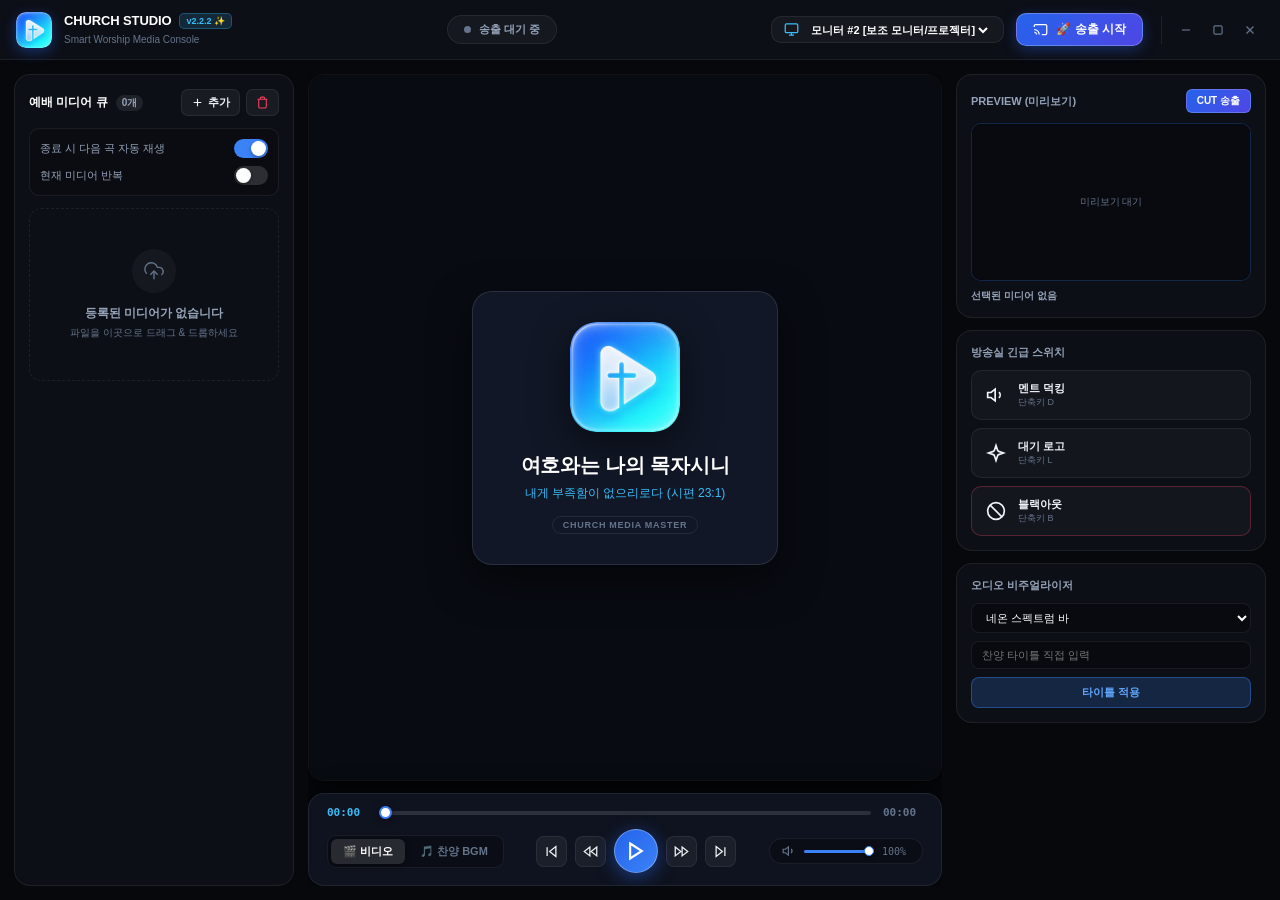
<file: index.html>
<!DOCTYPE html>
<html lang="ko">
<head>
  <meta charset="UTF-8">
  <meta name="viewport" content="width=device-width, initial-scale=1.0">
  <title>CHURCH MEDIA MASTER - Smart Broadcast Studio</title>
  <link rel="icon" type="image/png" href="app_icon.png">
  <link rel="stylesheet" href="css/styles.css">
</head>
<body class="studio-app">
  <!-- Custom Glass Window Titlebar (Drag Region & Window Controls) -->
  <header class="studio-topbar pywebview-drag-region">
    <!-- Brand / App Info (Non-drag) -->
    <div class="topbar-brand no-drag">
      <div class="brand-badge-img">
        <img src="app_icon.png" alt="Logo" class="brand-logo-img">
      </div>
      <div class="brand-info">
        <div class="brand-row">
          <span class="brand-name">CHURCH STUDIO</span>
          <span class="pill-badge" id="btnCheckUpdate" title="클릭하여 신규 버전 업데이트 확인">v2.2.2 ✨</span>
        </div>
        <span class="brand-meta">Smart Worship Media Console</span>
      </div>
    </div>

    <!-- Center Playback Quick Info Pill (Drag area) -->
    <div class="center-now-playing">
      <div class="now-playing-pill" id="nowPlayingPill">
        <span class="pulse-live-indicator" id="liveDot"></span>
        <span class="now-playing-title" id="topNowPlayingText">송출 대기 중</span>
      </div>
    </div>

    <!-- Topbar Actions & Custom Window Controls (Non-drag) -->
    <div class="topbar-actions no-drag">
      <!-- Target Monitor Picker -->
      <div class="screen-picker-box">
        <svg class="screen-picker-icon" viewBox="0 0 24 24" fill="none" stroke="currentColor" stroke-width="2"><rect width="20" height="14" x="2" y="3" rx="2"/><line x1="8" x2="16" y1="21" y2="21"/><line x1="12" x2="12" y1="17" y2="21"/></svg>
        <select id="selScreenChoice" class="screen-select" title="송출할 모니터(빔프로젝터/TV)를 선택하세요">
          <option value="1">모니터 #2 [보조 모니터/프로젝터]</option>
          <option value="0">모니터 #1 [주 모니터]</option>
        </select>
      </div>

      <button id="btnOpenLive" class="btn-glow-primary" title="선택한 모니터로 실시간 화면을 송출합니다">
        <svg class="action-icon" viewBox="0 0 24 24" fill="none" stroke="currentColor" stroke-width="2"><path d="M2 8V6a2 2 0 0 1 2-2h16a2 2 0 0 1 2 2v12a2 2 0 0 1-2 2h-6"/><path d="M2 12a9 9 0 0 1 8 8"/><path d="M2 16a5 5 0 0 1 4 4"/><line x1="2" x2="2.01" y1="20" y2="20"/></svg>
        <span id="btnLiveText">🚀 송출 시작</span>
      </button>

      <!-- Custom OS Window Buttons -->
      <div class="window-controls-cluster">
        <button id="btnWinMinimize" class="btn-win-ctl" title="최소화">
          <svg viewBox="0 0 24 24" fill="none" stroke="currentColor" stroke-width="2"><line x1="5" x2="19" y1="12" y2="12"/></svg>
        </button>
        <button id="btnWinMaximize" class="btn-win-ctl" title="최대화 / 복원">
          <svg viewBox="0 0 24 24" fill="none" stroke="currentColor" stroke-width="2"><rect width="14" height="14" x="5" y="5" rx="2"/></svg>
        </button>
        <button id="btnWinClose" class="btn-win-ctl btn-win-close" title="프로그램 닫기">
          <svg viewBox="0 0 24 24" fill="none" stroke="currentColor" stroke-width="2"><line x1="18" x2="6" y1="6" y2="18"/><line x1="6" x2="18" y1="6" y2="18"/></svg>
        </button>
      </div>
    </div>
  </header>

  <!-- Studio Workspace Layout (3 Columns) -->
  <div class="studio-workspace">
    
    <!-- LEFT: Playlist & Media Queue -->
    <aside class="studio-sidebar">
      <div class="sidebar-header">
        <div class="sidebar-title-row">
          <span class="sidebar-heading">예배 미디어 큐</span>
          <span class="item-count-badge" id="cueCount">0개</span>
        </div>
        <div class="sidebar-quick-actions">
          <input type="file" id="mediaFileInput" multiple accept="video/*,audio/*" class="hidden">
          <button id="btnAddFiles" class="btn-subtle" title="미디어 파일 추가">
            <svg class="icon-sm" viewBox="0 0 24 24" fill="none" stroke="currentColor" stroke-width="2"><line x1="12" x2="12" y1="5" y2="19"/><line x1="5" x2="19" y1="12" y2="12"/></svg>
            <span>추가</span>
          </button>
          <button id="btnClearCue" class="btn-subtle text-danger" title="큐 전체 삭제">
            <svg class="icon-sm" viewBox="0 0 24 24" fill="none" stroke="currentColor" stroke-width="2"><polyline points="3 6 5 6 21 6"/><path d="M19 6v14a2 2 0 0 1-2 2H7a2 2 0 0 1-2-2V6m3 0V4a2 2 0 0 1 2-2h4a2 2 0 0 1 2 2v2"/></svg>
          </button>
        </div>
      </div>

      <!-- Auto Play Options -->
      <div class="sidebar-options">
        <label class="switch-row">
          <span>종료 시 다음 곡 자동 재생</span>
          <input type="checkbox" id="chkAutoNext" checked class="apple-switch">
        </label>
        <label class="switch-row">
          <span>현재 미디어 반복</span>
          <input type="checkbox" id="chkLoopCurrent" class="apple-switch">
        </label>
      </div>

      <!-- Queue List -->
      <div class="queue-scroll-area">
        <ul id="cueList" class="cue-list">
          <li class="empty-state-card">
            <div class="empty-icon-circle">
              <svg viewBox="0 0 24 24" fill="none" stroke="currentColor" stroke-width="1.5"><path d="M4 14.899A7 7 0 1 1 15.71 8h1.79a4.5 4.5 0 0 1 2.5 8.242"/><path d="M12 12v9"/><path d="m16 16-4-4-4 4"/></svg>
            </div>
            <p class="empty-primary">등록된 미디어가 없습니다</p>
            <p class="empty-sub">파일을 이곳으로 드래그 & 드롭하세요</p>
          </li>
        </ul>
      </div>
    </aside>

    <!-- CENTER: Main Cinema Screen & Floating Controller -->
    <section class="studio-center-stage">
      <!-- Ambient Glow Behind Cinema Viewport -->
      <div class="ambient-glow" id="ambientGlow"></div>

      <!-- Cinema Screen Container -->
      <div class="cinema-viewport" id="cinemaViewport">
        <video id="pgmVideo" class="cinema-media" playsinline></video>
        <audio id="pgmAudio" class="hidden"></audio>
        <canvas id="pgmVisualizerCanvas" class="cinema-canvas hidden"></canvas>

        <!-- Standby Artwork Overlay -->
        <div id="pgmStandbyPlaceholder" class="cinema-standby-screen">
          <div class="standby-holy-card">
            <img src="app_icon.png" alt="Logo" class="hero-logo-img">
            <h2 class="standby-worship-title">여호와는 나의 목자시니</h2>
            <p class="standby-worship-sub">내게 부족함이 없으리로다 (시편 23:1)</p>
            <div class="standby-tag">CHURCH MEDIA MASTER</div>
          </div>
        </div>

        <!-- Emergency Blackout Overlay -->
        <div id="pgmBlackoutOverlay" class="cinema-blackout-screen hidden"></div>
      </div>

      <!-- Glass Floating Control Console -->
      <div class="floating-console">
        <!-- Scrubber Bar -->
        <div class="console-timeline">
          <span id="lblCurrentTime" class="time-stamp active">00:00</span>
          <div class="scrubber-track-container">
            <input type="range" id="seekSlider" min="0" max="100" value="0" class="apple-scrubber">
          </div>
          <span id="lblTotalTime" class="time-stamp">00:00</span>
        </div>

        <!-- Transport Buttons Row -->
        <div class="console-transport-row">
          <!-- Left: Segment Mode Switcher -->
          <div class="segment-pill-group">
            <button id="btnModeVideo" class="segment-pill active">🎬 비디오</button>
            <button id="btnModeMusic" class="segment-pill">🎵 찬양 BGM</button>
          </div>

          <!-- Center: Main Play Controls -->
          <div class="transport-center-cluster">
            <button id="btnPrevCue" class="btn-transport" title="이전 순서 (P)">
              <svg viewBox="0 0 24 24" fill="none" stroke="currentColor" stroke-width="2"><polygon points="19 20 9 12 19 4 19 20"/><line x1="5" x2="5" y1="19" y2="5"/></svg>
            </button>
            <button id="btnRewind10" class="btn-transport" title="10초 뒤로 (←)">
              <svg viewBox="0 0 24 24" fill="none" stroke="currentColor" stroke-width="2"><polygon points="11 19 2 12 11 5 11 19"/><polygon points="22 19 13 12 22 5 22 19"/></svg>
            </button>
            <button id="btnPlayPause" class="btn-hero-play" title="재생 / 일시정지 (Space)">
              <svg id="playIcon" viewBox="0 0 24 24" fill="none" stroke="currentColor" stroke-width="2.5"><polygon points="5 3 19 12 5 21 5 3"/></svg>
            </button>
            <button id="btnForward10" class="btn-transport" title="10초 앞으로 (→)">
              <svg viewBox="0 0 24 24" fill="none" stroke="currentColor" stroke-width="2"><polygon points="13 19 22 12 13 5 13 19"/><polygon points="2 19 11 12 2 5 2 19"/></svg>
            </button>
            <button id="btnNextCue" class="btn-transport" title="다음 순서 (N)">
              <svg viewBox="0 0 24 24" fill="none" stroke="currentColor" stroke-width="2"><polygon points="5 4 15 12 5 20 5 4"/><line x1="19" x2="19" y1="5" y2="19"/></svg>
            </button>
          </div>

          <!-- Right: Volume Cluster -->
          <div class="transport-right-cluster">
            <div class="volume-capsule">
              <svg viewBox="0 0 24 24" fill="none" stroke="currentColor" stroke-width="2" class="vol-icon"><polygon points="11 5 6 9 2 9 2 15 6 15 11 19 11 5"/><path d="M15.54 8.46a5 5 0 0 1 0 7.07"/></svg>
              <input type="range" id="volSlider" min="0" max="100" value="100" class="vol-scrubber">
              <span id="lblVolPercent" class="vol-percent">100%</span>
            </div>
          </div>
        </div>
      </div>
    </section>

    <!-- RIGHT: Live Broadcast Control & Emergency Panel -->
    <aside class="studio-right-panel">
      <!-- Preview Sub Monitor -->
      <div class="right-card preview-card">
        <div class="card-header">
          <span class="card-title">PREVIEW (미리보기)</span>
          <button id="btnCut" class="btn-cut-action">CUT 송출</button>
        </div>
        <div class="preview-mini-viewport">
          <video id="pvwVideo" class="preview-mini-media" muted></video>
          <audio id="pvwAudio" class="hidden"></audio>
          <canvas id="pvwVisualizerCanvas" class="preview-mini-canvas hidden"></canvas>
          <div id="pvwStandbyPlaceholder" class="preview-mini-standby">
            <span>미리보기 대기</span>
          </div>
        </div>
        <div class="pvw-label-row">
          <span id="pvwTitle" class="pvw-filename">선택된 미디어 없음</span>
        </div>
      </div>

      <!-- Live Broadcast Quick Switches -->
      <div class="right-card broadcast-card">
        <div class="card-header">
          <span class="card-title">방송실 긴급 스위치</span>
        </div>
        <div class="emergency-button-grid">
          <button id="btnDucking" class="btn-emergency btn-ducking" title="설교/멘트 시 볼륨 20%로 감소 (D)">
            <svg class="emergency-icon" viewBox="0 0 24 24" fill="none" stroke="currentColor" stroke-width="2"><polygon points="11 5 6 9 2 9 2 15 6 15 11 19 11 5"/><path d="M15.54 8.46a5 5 0 0 1 0 7.07"/></svg>
            <div class="emergency-btn-text">
              <span class="btn-head">멘트 덕킹</span>
              <span class="btn-shortcut">단축키 D</span>
            </div>
          </button>

          <button id="btnLogoScreen" class="btn-emergency btn-logo" title="대기화면/로고 화면 전환 (L)">
            <svg class="emergency-icon" viewBox="0 0 24 24" fill="none" stroke="currentColor" stroke-width="2"><path d="m12 3-1.912 5.813a2 2 0 0 1-1.275 1.275L3 12l5.813 1.912a2 2 0 0 1 1.275 1.275L12 21l1.912-5.813a2 2 0 0 1 1.275-1.275L21 12l-5.813-1.912a2 2 0 0 1-1.275-1.275L12 3Z"/></svg>
            <div class="emergency-btn-text">
              <span class="btn-head">대기 로고</span>
              <span class="btn-shortcut">단축키 L</span>
            </div>
          </button>

          <button id="btnBlackout" class="btn-emergency btn-blackout" title="긴급 암전 (B)">
            <svg class="emergency-icon" viewBox="0 0 24 24" fill="none" stroke="currentColor" stroke-width="2"><circle cx="12" cy="12" r="10"/><line x1="4.93" x2="19.07" y1="4.93" y2="19.07"/></svg>
            <div class="emergency-btn-text">
              <span class="btn-head">블랙아웃</span>
              <span class="btn-shortcut">단축키 B</span>
            </div>
          </button>
        </div>
      </div>

      <!-- Visualizer Theme Switcher -->
      <div class="right-card theme-card">
        <div class="card-header">
          <span class="card-title">오디오 비주얼라이저</span>
        </div>
        <div class="theme-select-box">
          <select id="selVisTheme" class="studio-select">
            <option value="bars">네온 스펙트럼 바</option>
            <option value="wave">은혜로운 찬양 파형</option>
            <option value="particles">은하수 펄스 파티클</option>
            <option value="ambient">앰비언트 글로우</option>
          </select>
          <input type="text" id="txtTrackTitle" placeholder="찬양 타이틀 직접 입력" class="studio-input">
          <button id="btnApplyTitle" class="btn-apply">타이틀 적용</button>
        </div>
      </div>
    </aside>
  </div>

  <!-- Glassmorphic Update Modal Dialog -->
  <div id="updateModal" class="update-modal-backdrop hidden">
    <div class="update-modal-card">
      <div class="update-modal-badge">✨ NEW UPDATE</div>
      <h3 class="update-modal-title" id="updateTitle">새로운 버전이 있습니다!</h3>
      <p class="update-modal-version" id="updateVersionText">최신 버전: v2.1.0 (현재 v2.0.0)</p>
      <div class="update-modal-notes" id="updateNotes">
        신규 기능 및 방송 안정성 개선 사항이 포함되어 있습니다.
      </div>
      <div class="update-progress-container hidden" id="updateProgressArea">
        <div class="update-progress-bar" id="updateProgressBar"></div>
        <span class="update-progress-label" id="updateProgressLabel">업데이트 패키지를 다운로드 중...</span>
      </div>
      <div class="update-modal-actions" id="updateModalActions">
        <button id="btnStartUpdate" class="btn-update-now">🚀 지금 바로 자동 업데이트</button>
        <button id="btnCloseUpdateModal" class="btn-update-dismiss">나중에 하기</button>
      </div>
    </div>
  </div>

  <script src="js/display-manager.js"></script>
  <script src="js/visualizer.js"></script>
  <script src="js/sync.js"></script>
  <script src="js/app.js"></script>
</body>
</html>
</file>
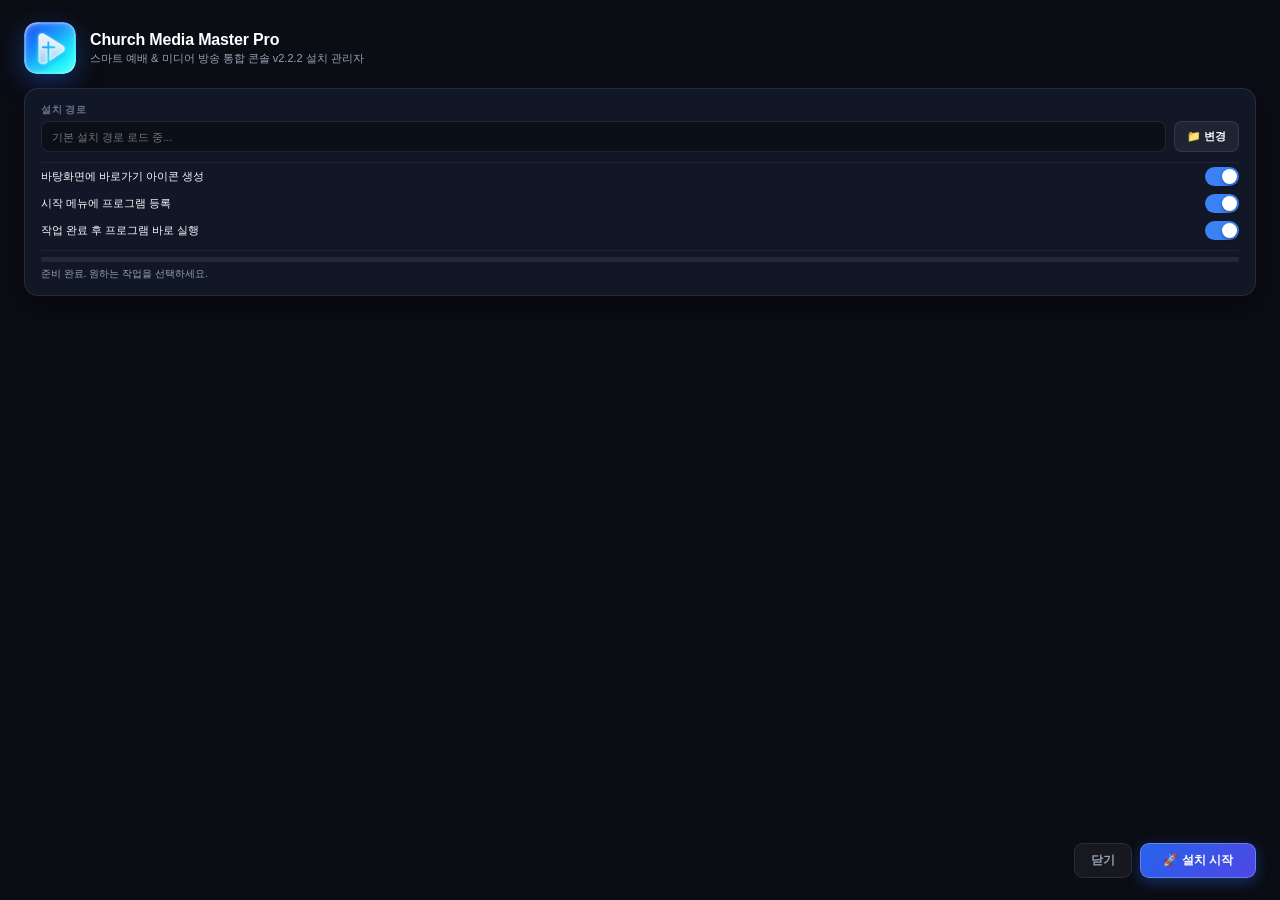
<file: installer.html>
<!DOCTYPE html>
<html lang="ko">
<head>
  <meta charset="UTF-8">
  <meta name="viewport" content="width=device-width, initial-scale=1.0">
  <title>Church Media Master 설치 마법사</title>
  <link rel="icon" type="image/png" href="app_icon.png">
  <style>
    :root {
      --bg: #0b0d14;
      --card: rgba(18, 24, 38, 0.88);
      --border: rgba(255, 255, 255, 0.09);
      --accent: #3b82f6;
      --danger: #ef4444;
      --text: #f8fafc;
      --muted: #94a3b8;
      --dim: #64748b;
      --ease: cubic-bezier(0.23, 1, 0.32, 1);
    }
    * { box-sizing: border-box; margin: 0; padding: 0; user-select: none; font-family: -apple-system, BlinkMacSystemFont, "Segoe UI Variable Display", "Segoe UI", "Malgun Gothic", sans-serif; }
    body {
      background-color: var(--bg);
      color: var(--text);
      width: 100vw;
      height: 100vh;
      overflow: hidden;
      display: flex;
      flex-direction: column;
      justify-content: space-between;
      padding: 22px 24px;
    }

    .ambient-glow {
      display: none !important;
    }

    .installer-container {
      position: relative;
      z-index: 1;
      display: flex;
      flex-direction: column;
      gap: 14px;
    }

    /* Header */
    .header-row {
      display: flex;
      align-items: center;
      gap: 14px;
    }
    .logo-img {
      width: 52px;
      height: 52px;
      border-radius: 13px;
      box-shadow: 0 8px 24px rgba(37, 99, 235, 0.4);
    }
    .header-text h1 {
      font-size: 16px;
      font-weight: 800;
      letter-spacing: -0.01em;
      color: #ffffff;
    }
    .header-text p {
      font-size: 11px;
      color: var(--muted);
      margin-top: 2px;
    }

    /* Card (Zero-Lag Solid Dark Card) */
    .glass-card {
      background: #111726;
      border: 1px solid var(--border);
      border-radius: 14px;
      padding: 14px 16px;
      display: flex;
      flex-direction: column;
      gap: 10px;
      box-shadow: 0 12px 30px rgba(0, 0, 0, 0.4);
    }
    .field-label {
      font-size: 10px;
      font-weight: 700;
      color: var(--dim);
      text-transform: uppercase;
      letter-spacing: 0.05em;
      margin-bottom: 4px;
      display: block;
    }
    .path-row {
      display: flex;
      gap: 8px;
    }
    .path-input {
      flex: 1;
      background: rgba(0, 0, 0, 0.35);
      border: 1px solid var(--border);
      border-radius: 8px;
      padding: 7px 10px;
      color: #ffffff;
      font-size: 11px;
      outline: none;
    }
    .btn-browse {
      padding: 7px 12px;
      background: rgba(255, 255, 255, 0.06);
      border: 1px solid var(--border);
      border-radius: 8px;
      color: var(--text);
      font-size: 11px;
      font-weight: 600;
      cursor: pointer;
      transition: background 160ms var(--ease);
    }
    .btn-browse:hover {
      background: rgba(255, 255, 255, 0.12);
    }

    /* Existing Install Notice */
    .existing-badge {
      display: flex;
      align-items: center;
      gap: 8px;
      background: rgba(59, 130, 246, 0.12);
      border: 1px solid rgba(59, 130, 246, 0.3);
      padding: 8px 12px;
      border-radius: 8px;
      font-size: 11px;
      color: #93c5fd;
    }

    /* Options */
    .options-group {
      display: flex;
      flex-direction: column;
      gap: 8px;
      padding-top: 4px;
      border-top: 1px solid rgba(255, 255, 255, 0.05);
    }
    .option-row {
      display: flex;
      align-items: center;
      justify-content: space-between;
      font-size: 11px;
      color: var(--text);
      cursor: pointer;
    }
    .apple-switch {
      appearance: none;
      -webkit-appearance: none;
      width: 34px;
      height: 19px;
      background: rgba(255, 255, 255, 0.14);
      border-radius: 20px;
      position: relative;
      outline: none;
      cursor: pointer;
      transition: background 200ms var(--ease);
    }
    .apple-switch:checked {
      background: var(--accent);
    }
    .apple-switch::before {
      content: '';
      position: absolute;
      width: 15px;
      height: 15px;
      border-radius: 50%;
      background: #ffffff;
      top: 2px;
      left: 2px;
      transition: transform 200ms var(--ease);
      box-shadow: 0 2px 4px rgba(0,0,0,0.3);
    }
    .apple-switch:checked::before {
      transform: translateX(15px);
    }

    /* Progress Area */
    .progress-box {
      display: flex;
      flex-direction: column;
      gap: 5px;
      padding-top: 6px;
      border-top: 1px solid rgba(255, 255, 255, 0.05);
    }
    .progress-track {
      width: 100%;
      height: 5px;
      background: rgba(255, 255, 255, 0.08);
      border-radius: 3px;
      overflow: hidden;
    }
    .progress-fill {
      height: 100%;
      width: 0%;
      background: linear-gradient(90deg, #3b82f6, #818cf8);
      border-radius: 3px;
      transition: width 200ms var(--ease);
    }
    .status-text {
      font-size: 10px;
      color: var(--muted);
    }

    /* Footer Actions */
    .footer-actions {
      position: relative;
      z-index: 1;
      display: flex;
      align-items: center;
      justify-content: space-between;
      gap: 10px;
      margin-top: 10px;
    }
    .footer-left {
      display: flex;
      gap: 8px;
    }
    .footer-right {
      display: flex;
      gap: 8px;
    }

    .btn-secondary {
      padding: 8px 16px;
      border-radius: 9px;
      background: rgba(255, 255, 255, 0.05);
      border: 1px solid var(--border);
      color: var(--muted);
      font-size: 12px;
      font-weight: 600;
      cursor: pointer;
      transition: all 160ms var(--ease);
    }
    .btn-secondary:hover {
      background: rgba(255, 255, 255, 0.1);
      color: #ffffff;
    }
    .btn-danger {
      padding: 8px 14px;
      border-radius: 9px;
      background: rgba(239, 68, 68, 0.12);
      border: 1px solid rgba(239, 68, 68, 0.3);
      color: #fca5a5;
      font-size: 12px;
      font-weight: 600;
      cursor: pointer;
      transition: all 160ms var(--ease);
    }
    .btn-danger:hover {
      background: rgba(239, 68, 68, 0.25);
      color: #ffffff;
    }
    .btn-primary {
      padding: 8px 22px;
      border-radius: 9px;
      background: linear-gradient(135deg, #2563eb 0%, #4f46e5 100%);
      border: 1px solid rgba(255, 255, 255, 0.25);
      color: #ffffff;
      font-size: 12px;
      font-weight: 700;
      cursor: pointer;
      box-shadow: 0 4px 14px rgba(37, 99, 235, 0.4);
      transition: transform 160ms var(--ease), box-shadow 160ms var(--ease);
    }
    .btn-primary:hover {
      box-shadow: 0 6px 20px rgba(37, 99, 235, 0.6);
    }
    .btn-primary:active {
      transform: scale(0.97);
    }
    .btn-primary:disabled, .btn-danger:disabled {
      opacity: 0.6;
      cursor: not-allowed;
      transform: none;
    }

    .hidden { display: none !important; }
  </style>
</head>
<body>
  <div class="ambient-glow"></div>

  <div class="installer-container">
    <!-- Header -->
    <div class="header-row">
      <img src="app_icon.png" alt="Church Media Logo" class="logo-img">
      <div class="header-text">
        <h1>Church Media Master Pro</h1>
        <p id="headerSubText">스마트 예배 & 미디어 방송 통합 콘솔 v2.2.2 설치 관리자</p>
      </div>
    </div>

    <!-- Form Card -->
    <div class="glass-card">
      <div id="existingNotice" class="existing-badge hidden">
        <span>ℹ️ 기존에 설치된 프로그램이 감지되었습니다. 최신 버전으로 업데이트하거나 삭제할 수 있습니다.</span>
      </div>

      <div>
        <label class="field-label">설치 경로</label>
        <div class="path-row">
          <input type="text" id="txtInstallDir" class="path-input" placeholder="기본 설치 경로 로드 중...">
          <button id="btnBrowse" class="btn-browse" title="폴더 찾아보기">📁 변경</button>
        </div>
      </div>

      <div class="options-group">
        <label class="option-row">
          <span>바탕화면에 바로가기 아이콘 생성</span>
          <input type="checkbox" id="chkDesktop" checked class="apple-switch">
        </label>
        <label class="option-row">
          <span>시작 메뉴에 프로그램 등록</span>
          <input type="checkbox" id="chkStartMenu" checked class="apple-switch">
        </label>
        <label class="option-row">
          <span>작업 완료 후 프로그램 바로 실행</span>
          <input type="checkbox" id="chkRunAfter" checked class="apple-switch">
        </label>
      </div>

      <div class="progress-box">
        <div class="progress-track">
          <div class="progress-fill" id="progressFill"></div>
        </div>
        <span class="status-text" id="statusText">준비 완료. 원하는 작업을 선택하세요.</span>
      </div>
    </div>
  </div>

  <!-- Footer Actions -->
  <div class="footer-actions">
    <div class="footer-left">
      <button id="btnUninstall" class="btn-danger hidden" title="프로그램 및 바로가기를 완전히 삭제합니다">🗑️ 프로그램 삭제</button>
    </div>
    <div class="footer-right">
      <button id="btnCancel" class="btn-secondary">닫기</button>
      <button id="btnInstall" class="btn-primary">🚀 설치 시작</button>
    </div>
  </div>

  <script>
    async function checkState() {
      const txtInstallDir = document.getElementById('txtInstallDir');
      const btnInstall = document.getElementById('btnInstall');
      const btnUninstall = document.getElementById('btnUninstall');
      const existingNotice = document.getElementById('existingNotice');
      const headerSubText = document.getElementById('headerSubText');

      if (window.pywebview && window.pywebview.api) {
        try {
          const dir = await window.pywebview.api.get_default_dir();
          if (dir) txtInstallDir.value = dir;

          const isInstalled = await window.pywebview.api.check_installed(txtInstallDir.value);
          if (isInstalled) {
            existingNotice.classList.remove('hidden');
            btnUninstall.classList.remove('hidden');
            btnInstall.textContent = '🔄 최신 버전으로 업데이트';
            headerSubText.textContent = '기존 설치본 관리 (업데이트 및 완전 삭제)';
          }
        } catch (e) {}
      }
    }

    document.addEventListener('DOMContentLoaded', () => {
      const txtInstallDir = document.getElementById('txtInstallDir');
      const btnBrowse = document.getElementById('btnBrowse');
      const chkDesktop = document.getElementById('chkDesktop');
      const chkStartMenu = document.getElementById('chkStartMenu');
      const chkRunAfter = document.getElementById('chkRunAfter');
      const btnInstall = document.getElementById('btnInstall');
      const btnUninstall = document.getElementById('btnUninstall');
      const btnCancel = document.getElementById('btnCancel');
      const progressFill = document.getElementById('progressFill');
      const statusText = document.getElementById('statusText');

      window.addEventListener('pywebviewready', checkState);
      setTimeout(checkState, 300);

      btnBrowse.onclick = async () => {
        if (window.pywebview && window.pywebview.api && window.pywebview.api.choose_folder) {
          const chosen = await window.pywebview.api.choose_folder();
          if (chosen) {
            txtInstallDir.value = chosen;
            checkState();
          }
        }
      };

      btnCancel.onclick = () => {
        if (window.pywebview && window.pywebview.api) {
          window.pywebview.api.close();
        }
      };

      // Install / Update action
      btnInstall.onclick = async () => {
        btnInstall.disabled = true;
        btnInstall.textContent = '처리 진행 중...';
        btnCancel.disabled = true;
        btnBrowse.disabled = true;
        btnUninstall.disabled = true;

        if (window.pywebview && window.pywebview.api) {
          await window.pywebview.api.start_install({
            install_dir: txtInstallDir.value,
            create_desktop: chkDesktop.checked,
            create_startmenu: chkStartMenu.checked,
            run_after: chkRunAfter.checked
          });
        }
      };

      // Uninstall action
      btnUninstall.onclick = async () => {
        if (!confirm('정말로 Church Media Master를 컴퓨터에서 완전히 삭제하시겠습니까?\n(바탕화면 및 시작 메뉴 바로가기도 함께 정리됩니다)')) {
          return;
        }

        btnInstall.disabled = true;
        btnCancel.disabled = true;
        btnBrowse.disabled = true;
        btnUninstall.disabled = true;
        btnUninstall.textContent = '삭제 진행 중...';

        if (window.pywebview && window.pywebview.api) {
          await window.pywebview.api.start_uninstall(txtInstallDir.value);
        }
      };

      window.updateProgress = (percent, msg) => {
        progressFill.style.width = percent + '%';
        statusText.textContent = msg;
        if (percent >= 100) {
          statusText.style.color = '#38bdf8';
          btnInstall.textContent = '🎉 완료됨';
        }
      };
    });
  </script>
</body>
</html>
</file>
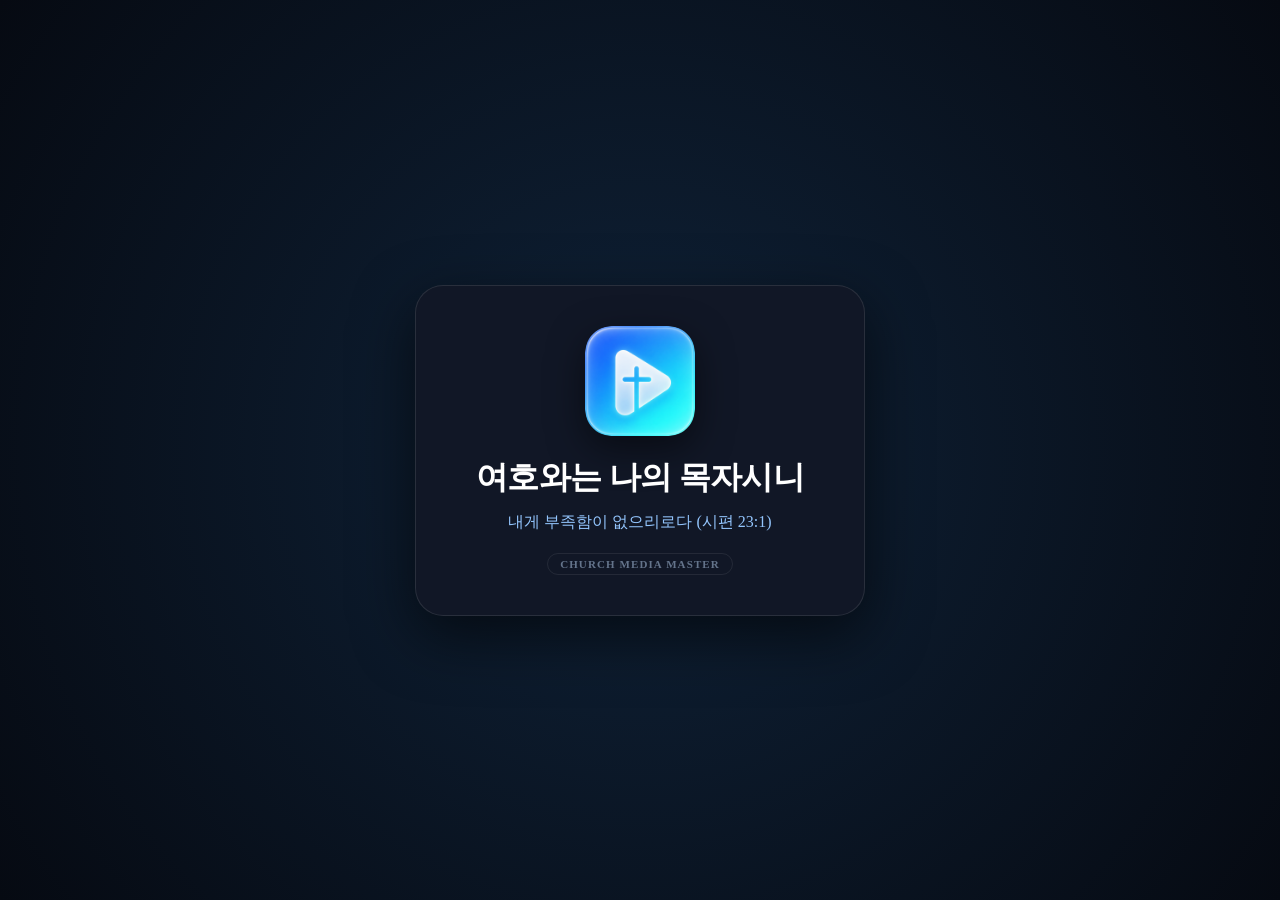
<file: live.html>
<!DOCTYPE html>
<html lang="ko">
<head>
  <meta charset="UTF-8">
  <meta name="viewport" content="width=device-width, initial-scale=1.0">
  <title>CHURCH LIVE DISPLAY - 실시간 송출</title>
  <link rel="icon" type="image/png" href="app_icon.png">
  <link rel="stylesheet" href="css/styles.css">
  <style>
    body, html {
      margin: 0;
      padding: 0;
      width: 100%;
      height: 100%;
      overflow: hidden;
      background-color: #000000;
      cursor: none;
    }
  </style>
</head>
<body>
  <!-- Fullscreen Main Container -->
  <div id="liveContainer" class="live-screen-root">
    <!-- Video Player -->
    <video id="liveVideo" class="live-fullscreen-media" playsinline></video>
    <audio id="liveAudio" class="hidden"></audio>

    <!-- Music Mode 60fps Visualizer Canvas -->
    <canvas id="liveVisualizerCanvas" class="live-fullscreen-canvas hidden"></canvas>

    <!-- Standby / Logo Screen -->
    <div id="liveStandbyScreen" class="live-standby-fullscreen bg-holy">
      <div class="live-logo-card">
        <img src="app_icon.png" alt="Church Logo" class="hero-logo-img">
        <h1 class="hero-church-name">여호와는 나의 목자시니</h1>
        <p class="hero-worship-text">내게 부족함이 없으리로다 (시편 23:1)</p>
        <span class="hero-tag">CHURCH MEDIA MASTER</span>
      </div>
    </div>

    <!-- Blackout Overlay -->
    <div id="liveBlackoutOverlay" class="cinema-blackout-screen blackout-screen hidden"></div>
  </div>

  <script src="js/visualizer.js"></script>
  <script>
    let hideTimer = null;
    document.addEventListener('mousemove', () => {
      document.body.style.cursor = 'default';
      clearTimeout(hideTimer);
      hideTimer = setTimeout(() => {
        document.body.style.cursor = 'none';
      }, 2000);
    });

    document.addEventListener('dblclick', () => {
      if (!document.fullscreenElement) {
        document.documentElement.requestFullscreen().catch(() => {});
      } else {
        document.exitFullscreen().catch(() => {});
      }
    });

    document.addEventListener('keydown', (e) => {
      if (e.key === 'F11' || e.key.toLowerCase() === 'f') {
        if (!document.fullscreenElement) {
          document.documentElement.requestFullscreen().catch(() => {});
        } else {
          document.exitFullscreen().catch(() => {});
        }
      }
    });
  </script>
  <script src="js/sync.js"></script>
  <script src="js/live.js"></script>
</body>
</html>
</file>
<file: css/styles.css>
@charset "UTF-8";

/* ==========================================================================
   CHURCH STUDIO PRO - APPLE HIG & EMIL KOWALSKI CRAFTED DESIGN
   ========================================================================== */

:root {
  --bg-app: #07080c;
  --bg-sidebar: #0d0f17;
  --bg-card: #121623;
  --bg-card-hover: #1c2234;
  --bg-pill: rgba(255, 255, 255, 0.06);

  --border-subtle: rgba(255, 255, 255, 0.07);
  --border-highlight: rgba(255, 255, 255, 0.15);
  --border-accent: rgba(59, 130, 246, 0.5);

  --accent-blue: #3b82f6;
  --accent-indigo: #6366f1;
  --accent-cyan: #38bdf8;
  --accent-emerald: #10b981;
  --accent-rose: #f43f5e;
  --accent-amber: #f59e0b;

  --text-pure: #ffffff;
  --text-main: #f1f5f9;
  --text-muted: #94a3b8;
  --text-dim: #64748b;

  --ease-out: cubic-bezier(0.23, 1, 0.32, 1);
  --ease-spring: cubic-bezier(0.175, 0.885, 0.32, 1.275);
}

* {
  box-sizing: border-box;
  margin: 0;
  padding: 0;
  -webkit-font-smoothing: antialiased;
}

body.studio-app {
  background-color: var(--bg-app);
  color: var(--text-main);
  font-family: -apple-system, BlinkMacSystemFont, "Segoe UI Variable Display", "Segoe UI", "Malgun Gothic", sans-serif;
  height: 100vh;
  display: flex;
  flex-direction: column;
  overflow: hidden;
  user-select: none;
}

/* Custom Scrollbars */
::-webkit-scrollbar {
  width: 5px;
  height: 5px;
}
::-webkit-scrollbar-track {
  background: transparent;
}
::-webkit-scrollbar-thumb {
  background: rgba(255, 255, 255, 0.12);
  border-radius: 4px;
}
::-webkit-scrollbar-thumb:hover {
  background: rgba(255, 255, 255, 0.24);
}

.hidden {
  display: none !important;
}

.studio-topbar {
  height: 60px;
  display: flex;
  align-items: center;
  justify-content: space-between;
  padding: 0 16px;
  background-color: #0d0f17;
  border-bottom: 1px solid var(--border-subtle);
  z-index: 100;
  -webkit-app-region: drag;
  user-select: none;
  transform: translateZ(0);
}

.no-drag {
  -webkit-app-region: no-drag;
}

/* Custom Window Controls */
.window-controls-cluster {
  display: flex;
  align-items: center;
  gap: 4px;
  margin-left: 6px;
  padding-left: 10px;
  border-left: 1px solid var(--border-subtle);
}
.btn-win-ctl {
  width: 28px;
  height: 28px;
  border-radius: 7px;
  background: transparent;
  border: none;
  color: var(--text-dim);
  display: flex;
  align-items: center;
  justify-content: center;
  cursor: pointer;
  transition: all 160ms var(--ease-out);
}
.btn-win-ctl:hover {
  background: rgba(255, 255, 255, 0.1);
  color: #ffffff;
}
.btn-win-ctl:active {
  transform: scale(0.92);
}
.btn-win-ctl svg {
  width: 14px;
  height: 14px;
}
.btn-win-close:hover {
  background: #e11d48 !important;
  color: #ffffff !important;
}

.topbar-brand {
  display: flex;
  align-items: center;
  gap: 12px;
}
.brand-badge-img {
  width: 36px;
  height: 36px;
  border-radius: 10px;
  overflow: hidden;
  display: flex;
  align-items: center;
  justify-content: center;
  box-shadow: 0 4px 14px rgba(37, 99, 235, 0.4);
}
.brand-logo-img {
  width: 100%;
  height: 100%;
  object-fit: cover;
}
.hero-logo-img {
  width: 110px;
  height: 110px;
  border-radius: 26px;
  margin-bottom: 20px;
  box-shadow: 0 12px 36px rgba(0, 0, 0, 0.5);
}
.brand-badge {
  width: 34px;
  height: 34px;
  border-radius: 9px;
  background: linear-gradient(135deg, #2563eb 0%, #6366f1 100%);
  display: flex;
  align-items: center;
  justify-content: center;
  box-shadow: 0 4px 14px rgba(37, 99, 235, 0.35);
}
.brand-icon {
  width: 18px;
  height: 18px;
  color: #ffffff;
}
.brand-row {
  display: flex;
  align-items: center;
  gap: 8px;
}
.brand-name {
  font-size: 13px;
  font-weight: 800;
  letter-spacing: -0.01em;
  color: var(--text-pure);
}
.pill-badge {
  font-size: 9px;
  font-weight: 800;
  padding: 2px 6px;
  border-radius: 5px;
  background: rgba(56, 189, 248, 0.15);
  color: var(--accent-cyan);
  border: 1px solid rgba(56, 189, 248, 0.3);
}
.brand-meta {
  font-size: 10px;
  color: var(--text-dim);
}

.center-now-playing {
  display: flex;
  align-items: center;
}
.now-playing-pill {
  display: flex;
  align-items: center;
  gap: 8px;
  padding: 6px 16px;
  border-radius: 20px;
  background-color: rgba(255, 255, 255, 0.04);
  border: 1px solid var(--border-subtle);
}
.pulse-live-indicator {
  width: 7px;
  height: 7px;
  border-radius: 50%;
  background-color: var(--text-dim);
}
.pulse-live-indicator.live {
  background-color: var(--accent-emerald);
  box-shadow: 0 0 10px var(--accent-emerald);
  animation: pulse-ring 1.8s ease-in-out infinite;
}
.now-playing-title {
  font-size: 11px;
  font-weight: 600;
  color: var(--text-muted);
  max-width: 280px;
  overflow: hidden;
  text-overflow: ellipsis;
  white-space: nowrap;
}

@keyframes pulse-ring {
  0%, 100% { opacity: 1; transform: scale(1); }
  50% { opacity: 0.5; transform: scale(1.3); }
}

.topbar-actions {
  display: flex;
  align-items: center;
  gap: 12px;
}

/* Screen Selector in Topbar */
.screen-picker-box {
  display: flex;
  align-items: center;
  gap: 8px;
  padding: 5px 12px;
  background-color: rgba(255, 255, 255, 0.04);
  border: 1px solid var(--border-subtle);
  border-radius: 10px;
  transition: border-color 160ms var(--ease-out);
}
.screen-picker-box:hover {
  border-color: var(--border-highlight);
}
.screen-picker-icon {
  width: 15px;
  height: 15px;
  color: var(--accent-cyan);
  flex-shrink: 0;
}
.screen-select {
  background: transparent;
  border: none;
  color: #ffffff;
  font-size: 11px;
  font-weight: 600;
  outline: none;
  cursor: pointer;
  max-width: 220px;
}
.screen-select option {
  background-color: #0d0f17;
  color: #ffffff;
}

.btn-glow-primary {
  display: inline-flex;
  align-items: center;
  gap: 8px;
  padding: 7px 16px;
  border-radius: 10px;
  background: linear-gradient(135deg, #2563eb 0%, #4f46e5 100%);
  border: 1px solid rgba(255, 255, 255, 0.25);
  color: #ffffff;
  font-size: 12px;
  font-weight: 700;
  cursor: pointer;
  box-shadow: 0 4px 14px rgba(37, 99, 235, 0.35);
  transition: transform 160ms var(--ease-out), box-shadow 160ms var(--ease-out);
}
.btn-glow-primary:hover {
  box-shadow: 0 6px 20px rgba(37, 99, 235, 0.5);
}
.btn-glow-primary:active {
  transform: scale(0.97);
}
.btn-glow-primary.active {
  background: linear-gradient(135deg, #059669 0%, #10b981 100%);
  box-shadow: 0 4px 14px rgba(16, 185, 129, 0.35);
}
.action-icon {
  width: 15px;
  height: 15px;
}

/* ==========================================================================
   STUDIO 3-COLUMN WORKSPACE
   ========================================================================== */
.studio-workspace {
  flex: 1;
  display: grid;
  grid-template-columns: 280px 1fr 310px;
  gap: 14px;
  padding: 14px;
  height: calc(100vh - 60px);
  overflow: hidden;
}

/* --------------------------------------------------------------------------
   LEFT COLUMN: Queue
   -------------------------------------------------------------------------- */
.studio-sidebar {
  background-color: var(--bg-sidebar);
  border: 1px solid var(--border-subtle);
  border-radius: 16px;
  display: flex;
  flex-direction: column;
  padding: 14px;
  overflow: hidden;
}
.sidebar-header {
  display: flex;
  align-items: center;
  justify-content: space-between;
  margin-bottom: 12px;
}
.sidebar-title-row {
  display: flex;
  align-items: center;
  gap: 8px;
}
.sidebar-heading {
  font-size: 12px;
  font-weight: 700;
  color: var(--text-pure);
}
.item-count-badge {
  font-size: 10px;
  font-weight: 600;
  padding: 1px 6px;
  border-radius: 10px;
  background: rgba(255, 255, 255, 0.08);
  color: var(--text-muted);
}
.sidebar-quick-actions {
  display: flex;
  gap: 6px;
}
.btn-subtle {
  display: inline-flex;
  align-items: center;
  gap: 4px;
  padding: 5px 9px;
  border-radius: 7px;
  background: rgba(255, 255, 255, 0.05);
  border: 1px solid var(--border-subtle);
  color: var(--text-main);
  font-size: 11px;
  font-weight: 600;
  cursor: pointer;
  transition: transform 160ms var(--ease-out), background-color 160ms var(--ease-out);
}
.btn-subtle:hover {
  background: rgba(255, 255, 255, 0.1);
}
.btn-subtle:active {
  transform: scale(0.97);
}
.btn-subtle.text-danger {
  color: var(--accent-rose);
}
.icon-sm {
  width: 13px;
  height: 13px;
}

.studio-sidebar.drag-over {
  border-color: var(--accent-blue);
  background-color: rgba(59, 130, 246, 0.08);
}

.sidebar-options {
  display: flex;
  flex-direction: column;
  gap: 8px;
  padding: 10px;
  background-color: rgba(0, 0, 0, 0.2);
  border-radius: 10px;
  border: 1px solid var(--border-subtle);
  margin-bottom: 12px;
}
.switch-row {
  display: flex;
  align-items: center;
  justify-content: space-between;
  font-size: 11px;
  color: var(--text-muted);
  cursor: pointer;
}
.sidebar-options .apple-switch {
  appearance: none;
  -webkit-appearance: none;
  width: 34px;
  height: 19px;
  background: rgba(255, 255, 255, 0.14);
  border-radius: 20px;
  position: relative;
  outline: none;
  cursor: pointer;
  transition: background 200ms var(--ease-out);
  flex-shrink: 0;
}
.sidebar-options .apple-switch:checked {
  background: var(--accent-blue);
}
.sidebar-options .apple-switch::before {
  content: '';
  position: absolute;
  width: 15px;
  height: 15px;
  border-radius: 50%;
  background: #ffffff;
  top: 2px;
  left: 2px;
  transition: transform 200ms var(--ease-out);
  box-shadow: 0 2px 4px rgba(0, 0, 0, 0.3);
}
.sidebar-options .apple-switch:checked::before {
  transform: translateX(15px);
}

.queue-scroll-area {
  flex: 1;
  overflow-y: auto;
}
.cue-list {
  list-style: none;
  display: flex;
  flex-direction: column;
  gap: 6px;
}
.cue-item {
  display: flex;
  align-items: center;
  justify-content: space-between;
  padding: 9px 12px;
  border-radius: 10px;
  background-color: rgba(255, 255, 255, 0.03);
  border: 1px solid var(--border-subtle);
  cursor: pointer;
  transition: all 160ms var(--ease-out);
}
.cue-item:hover {
  background-color: rgba(255, 255, 255, 0.07);
  border-color: var(--border-highlight);
}
.cue-item.selected {
  background-color: rgba(59, 130, 246, 0.18);
  border-color: var(--border-accent);
}
.cue-item-info {
  display: flex;
  align-items: center;
  gap: 8px;
  overflow: hidden;
}
.cue-type-badge {
  font-size: 9px;
  font-weight: 700;
  padding: 2px 5px;
  border-radius: 4px;
  flex-shrink: 0;
}
.cue-type-badge.video {
  background: rgba(59, 130, 246, 0.2);
  color: #60a5fa;
}
.cue-type-badge.audio {
  background: rgba(168, 85, 247, 0.2);
  color: #c084fc;
}
.cue-title {
  font-size: 11px;
  font-weight: 600;
  color: var(--text-pure);
  overflow: hidden;
  text-overflow: ellipsis;
  white-space: nowrap;
}
.btn-del-item {
  background: transparent;
  border: none;
  color: var(--text-dim);
  cursor: pointer;
  padding: 3px;
  border-radius: 4px;
}
.btn-del-item:hover {
  color: var(--accent-rose);
}

.empty-state-card {
  padding: 40px 16px;
  text-align: center;
  border: 1px dashed var(--border-subtle);
  border-radius: 12px;
  display: flex;
  flex-direction: column;
  align-items: center;
  justify-content: center;
}
.empty-icon-circle {
  width: 44px;
  height: 44px;
  border-radius: 50%;
  background: rgba(255, 255, 255, 0.04);
  display: flex;
  align-items: center;
  justify-content: center;
  margin-bottom: 12px;
  color: var(--text-dim);
}
.empty-icon-circle svg {
  width: 22px;
  height: 22px;
}
.empty-primary {
  font-size: 12px;
  font-weight: 600;
  color: var(--text-muted);
}
.empty-sub {
  font-size: 10px;
  color: var(--text-dim);
  margin-top: 4px;
}

/* --------------------------------------------------------------------------
   CENTER COLUMN: Stage & Floating Console
   -------------------------------------------------------------------------- */
.studio-center-stage {
  position: relative;
  display: flex;
  flex-direction: column;
  gap: 12px;
  overflow: hidden;
}

.ambient-glow {
  display: none !important;
}

.cinema-viewport {
  position: relative;
  flex: 1;
  background-color: #000000;
  border-radius: 16px;
  overflow: hidden;
  border: 1px solid var(--border-subtle);
  box-shadow: 0 16px 40px rgba(0, 0, 0, 0.6);
  display: flex;
  align-items: center;
  justify-content: center;
  z-index: 1;
}
.cinema-media {
  width: 100%;
  height: 100%;
  object-fit: contain;
}
.cinema-canvas {
  position: absolute;
  inset: 0;
  width: 100%;
  height: 100%;
}
.cinema-standby-screen {
  position: absolute;
  inset: 0;
  display: flex;
  align-items: center;
  justify-content: center;
  background: #080b12;
  transition: opacity 300ms var(--ease-out);
}
.standby-holy-card {
  display: flex;
  flex-direction: column;
  align-items: center;
  text-align: center;
  padding: 30px 48px;
  border-radius: 20px;
  background: #111726;
  border: 1px solid rgba(255, 255, 255, 0.1);
  box-shadow: 0 16px 40px rgba(0, 0, 0, 0.5);
}
.holy-cross-icon {
  width: 44px;
  height: 44px;
  color: var(--accent-cyan);
  margin-bottom: 12px;
}
.standby-worship-title {
  font-size: 20px;
  font-weight: 800;
  color: #ffffff;
  letter-spacing: -0.01em;
  margin-bottom: 6px;
}
.standby-worship-sub {
  font-size: 12px;
  color: var(--accent-cyan);
  margin-bottom: 14px;
}
.standby-tag {
  font-size: 9px;
  font-weight: 800;
  letter-spacing: 0.08em;
  color: var(--text-dim);
  padding: 3px 10px;
  border-radius: 12px;
  border: 1px solid rgba(255, 255, 255, 0.08);
}
.cinema-blackout-screen,
.blackout-screen {
  position: absolute;
  inset: 0;
  background-color: #000000;
  z-index: 20;
  transition: opacity 300ms var(--ease-out);
}

/* Floating Console Controller (Zero-Lag Solid Dark Card) */
.floating-console {
  background-color: #0f131f;
  border: 1px solid var(--border-subtle);
  border-radius: 16px;
  padding: 12px 18px;
  box-shadow: 0 12px 36px rgba(0, 0, 0, 0.45);
  z-index: 2;
  display: flex;
  flex-direction: column;
  gap: 10px;
}

.console-timeline {
  display: flex;
  align-items: center;
  gap: 12px;
}
.time-stamp {
  font-family: "SF Mono", "Cascadia Code", "Fira Code", "Consolas", monospace;
  font-size: 11px;
  font-weight: 700;
  color: var(--text-dim);
  min-width: 40px;
}
.time-stamp.active {
  color: var(--accent-cyan);
}
.scrubber-track-container {
  flex: 1;
  display: flex;
  align-items: center;
}
.apple-scrubber {
  -webkit-appearance: none;
  appearance: none;
  width: 100%;
  height: 4px;
  background: linear-gradient(
    to right,
    var(--accent-blue) 0%,
    var(--accent-blue) var(--progress, 0%),
    rgba(255, 255, 255, 0.12) var(--progress, 0%),
    rgba(255, 255, 255, 0.12) 100%
  );
  border-radius: 2px;
  outline: none;
  cursor: pointer;
  transition: height 160ms var(--ease-out);
}
.apple-scrubber:hover {
  height: 6px;
}
.apple-scrubber::-webkit-slider-thumb {
  -webkit-appearance: none;
  appearance: none;
  width: 13px;
  height: 13px;
  border-radius: 50%;
  background: #ffffff;
  border: 2px solid var(--accent-blue);
  box-shadow: 0 2px 8px rgba(0, 0, 0, 0.4);
  cursor: pointer;
  transition: transform 160ms var(--ease-out);
}
.apple-scrubber::-webkit-slider-thumb:hover {
  transform: scale(1.3);
}

.console-transport-row {
  display: flex;
  align-items: center;
  justify-content: space-between;
}

.segment-pill-group {
  display: flex;
  background: rgba(0, 0, 0, 0.3);
  border: 1px solid var(--border-subtle);
  border-radius: 9px;
  padding: 3px;
  gap: 3px;
}
.segment-pill {
  background: transparent;
  border: none;
  color: var(--text-dim);
  font-size: 11px;
  font-weight: 600;
  padding: 5px 12px;
  border-radius: 6px;
  cursor: pointer;
  transition: all 160ms var(--ease-out);
}
.segment-pill.active {
  background: rgba(255, 255, 255, 0.12);
  color: #ffffff;
  box-shadow: 0 2px 6px rgba(0, 0, 0, 0.3);
}

.transport-center-cluster {
  display: flex;
  align-items: center;
  gap: 8px;
}
.btn-transport {
  background: rgba(255, 255, 255, 0.05);
  border: 1px solid var(--border-subtle);
  color: var(--text-main);
  padding: 7px;
  border-radius: 8px;
  cursor: pointer;
  display: flex;
  align-items: center;
  justify-content: center;
  transition: all 160ms var(--ease-out);
}
.btn-transport:hover {
  background: rgba(255, 255, 255, 0.1);
}
.btn-transport:active {
  transform: scale(0.95);
}
.btn-transport svg {
  width: 15px;
  height: 15px;
}

.btn-hero-play {
  width: 44px;
  height: 44px;
  border-radius: 50%;
  background: linear-gradient(135deg, #2563eb 0%, #3b82f6 100%);
  border: 1px solid rgba(255, 255, 255, 0.3);
  color: #ffffff;
  display: flex;
  align-items: center;
  justify-content: center;
  cursor: pointer;
  box-shadow: 0 4px 18px rgba(37, 99, 235, 0.5);
  transition: transform 160ms var(--ease-out), box-shadow 160ms var(--ease-out);
}
.btn-hero-play:hover {
  transform: scale(1.05);
  box-shadow: 0 6px 24px rgba(37, 99, 235, 0.65);
}
.btn-hero-play:active {
  transform: scale(0.95);
}
.btn-hero-play svg {
  width: 20px;
  height: 20px;
}

.transport-right-cluster {
  display: flex;
  align-items: center;
}
.volume-capsule {
  display: flex;
  align-items: center;
  gap: 8px;
  padding: 5px 12px;
  background: rgba(0, 0, 0, 0.3);
  border: 1px solid var(--border-subtle);
  border-radius: 20px;
}
.vol-icon {
  width: 14px;
  height: 14px;
  color: var(--text-dim);
}
.vol-scrubber {
  -webkit-appearance: none;
  appearance: none;
  width: 70px;
  height: 3px;
  background: linear-gradient(
    to right,
    var(--accent-blue) 0%,
    var(--accent-blue) var(--vol-progress, 100%),
    rgba(255, 255, 255, 0.12) var(--vol-progress, 100%),
    rgba(255, 255, 255, 0.12) 100%
  );
  border-radius: 2px;
  outline: none;
  cursor: pointer;
}
.vol-scrubber::-webkit-slider-thumb {
  -webkit-appearance: none;
  appearance: none;
  width: 10px;
  height: 10px;
  border-radius: 50%;
  background: #ffffff;
  border: 1.5px solid var(--accent-blue);
  box-shadow: 0 1px 4px rgba(0, 0, 0, 0.3);
  cursor: pointer;
}
.vol-percent {
  font-family: "SF Mono", "Cascadia Code", "Fira Code", "Consolas", monospace;
  font-size: 10px;
  color: var(--text-dim);
  min-width: 28px;
}

/* --------------------------------------------------------------------------
   RIGHT COLUMN: Live Preview & Emergency Controls
   -------------------------------------------------------------------------- */
.studio-right-panel {
  display: flex;
  flex-direction: column;
  gap: 12px;
  overflow-y: auto;
}

.right-card {
  background-color: var(--bg-sidebar);
  border: 1px solid var(--border-subtle);
  border-radius: 16px;
  padding: 14px;
}

.card-header {
  display: flex;
  align-items: center;
  justify-content: space-between;
  margin-bottom: 10px;
}
.card-title {
  font-size: 11px;
  font-weight: 700;
  color: var(--text-muted);
}
.btn-cut-action {
  background: linear-gradient(135deg, #2563eb 0%, #4f46e5 100%);
  border: 1px solid rgba(255, 255, 255, 0.2);
  color: #ffffff;
  font-size: 10px;
  font-weight: 700;
  padding: 4px 10px;
  border-radius: 6px;
  cursor: pointer;
  transition: transform 160ms var(--ease-out), box-shadow 160ms var(--ease-out), filter 160ms var(--ease-out);
}
.btn-cut-action:hover {
  box-shadow: 0 4px 14px rgba(37, 99, 235, 0.4);
  filter: brightness(1.15);
}
.btn-cut-action:active {
  transform: scale(0.95);
}

.preview-mini-viewport {
  position: relative;
  width: 100%;
  aspect-ratio: 16 / 9;
  background-color: #000000;
  border-radius: 10px;
  overflow: hidden;
  border: 1px solid rgba(59, 130, 246, 0.3);
  display: flex;
  align-items: center;
  justify-content: center;
}
.preview-mini-media {
  width: 100%;
  height: 100%;
  object-fit: contain;
}
.preview-mini-canvas {
  position: absolute;
  inset: 0;
  width: 100%;
  height: 100%;
}
.preview-mini-standby {
  position: absolute;
  inset: 0;
  display: flex;
  align-items: center;
  justify-content: center;
  color: var(--text-dim);
  font-size: 10px;
  background: #090a0f;
}
.pvw-label-row {
  margin-top: 8px;
}
.pvw-filename {
  font-size: 10px;
  color: var(--text-muted);
  font-weight: 600;
  display: block;
  overflow: hidden;
  text-overflow: ellipsis;
  white-space: nowrap;
}

/* Emergency Buttons Grid */
.emergency-button-grid {
  display: grid;
  grid-template-columns: 1fr;
  gap: 8px;
}
.btn-emergency {
  display: flex;
  align-items: center;
  gap: 12px;
  padding: 10px 14px;
  border-radius: 10px;
  background: rgba(255, 255, 255, 0.03);
  border: 1px solid var(--border-subtle);
  color: var(--text-main);
  cursor: pointer;
  text-align: left;
  transition: all 160ms var(--ease-out);
}
.btn-emergency:hover {
  background: rgba(255, 255, 255, 0.07);
}
.btn-emergency:active {
  transform: scale(0.98);
}
.emergency-icon {
  width: 20px;
  height: 20px;
  flex-shrink: 0;
}
.emergency-btn-text {
  display: flex;
  flex-direction: column;
}
.btn-head {
  font-size: 11px;
  font-weight: 700;
}
.btn-shortcut {
  font-size: 9px;
  color: var(--text-dim);
}

.btn-ducking.active {
  background: rgba(245, 158, 11, 0.18);
  border-color: #f59e0b;
  color: #fbbf24;
}
.btn-logo.active {
  background: rgba(99, 102, 241, 0.18);
  border-color: #6366f1;
  color: #818cf8;
}
.btn-blackout {
  border-color: rgba(244, 63, 94, 0.3);
}
.btn-blackout.active {
  background: rgba(225, 29, 72, 0.3);
  border-color: #f43f5e;
  color: #fda4af;
}

/* Theme Switcher Card */
.theme-select-box {
  display: flex;
  flex-direction: column;
  gap: 8px;
}
.studio-select, .studio-input {
  width: 100%;
  padding: 7px 10px;
  border-radius: 8px;
  background: rgba(0, 0, 0, 0.3);
  border: 1px solid var(--border-subtle);
  color: #ffffff;
  font-size: 11px;
  outline: none;
}
.studio-select:focus, .studio-input:focus {
  border-color: var(--accent-blue);
}
.btn-apply {
  padding: 7px;
  border-radius: 8px;
  background: rgba(59, 130, 246, 0.2);
  border: 1px solid rgba(59, 130, 246, 0.4);
  color: #60a5fa;
  font-size: 11px;
  font-weight: 700;
  cursor: pointer;
  transition: background-color 160ms var(--ease-out);
}
.btn-apply:hover {
  background: rgba(59, 130, 246, 0.35);
}

/* ==========================================================================
   LIVE DISPLAY SPECIFIC STYLES
   ========================================================================== */
.live-screen-root {
  width: 100vw;
  height: 100vh;
  position: relative;
  background-color: #000000;
  overflow: hidden;
}
.live-fullscreen-media {
  width: 100%;
  height: 100%;
  object-fit: contain;
}
.live-fullscreen-canvas {
  position: absolute;
  inset: 0;
  width: 100%;
  height: 100%;
}
.live-standby-fullscreen {
  position: absolute;
  inset: 0;
  display: flex;
  align-items: center;
  justify-content: center;
}
.bg-holy {
  background: radial-gradient(circle at center, #0f2238 0%, #060a12 100%);
}
.live-logo-card {
  display: flex;
  flex-direction: column;
  align-items: center;
  text-align: center;
  padding: 40px 60px;
  border-radius: 28px;
  background: #111726;
  border: 1px solid rgba(255, 255, 255, 0.1);
  box-shadow: 0 20px 60px rgba(0, 0, 0, 0.6);
}
.icon-hero {
  width: 64px;
  height: 64px;
  margin-bottom: 18px;
}
.hero-church-name {
  font-size: 32px;
  font-weight: 800;
  color: #ffffff;
  letter-spacing: -0.02em;
  margin-bottom: 12px;
}
.hero-worship-text {
  font-size: 16px;
  color: #93c5fd;
  font-weight: 500;
  margin-bottom: 20px;
}
.hero-tag {
  font-size: 11px;
  font-weight: 700;
  letter-spacing: 0.1em;
  color: #64748b;
  padding: 4px 12px;
  border-radius: 20px;
  border: 1px solid rgba(255, 255, 255, 0.08);
}
/* ==========================================================================
   AUTO-UPDATE GLASS MODAL DIALOG
   ========================================================================== */
.update-modal-backdrop {
  position: fixed;
  inset: 0;
  background-color: rgba(0, 0, 0, 0.85);
  display: flex;
  align-items: center;
  justify-content: center;
  z-index: 1000;
  animation: fadeIn 200ms var(--ease-out);
}
.update-modal-card {
  width: 440px;
  background: rgba(18, 24, 40, 0.95);
  border: 1px solid rgba(59, 130, 246, 0.35);
  border-radius: 20px;
  padding: 28px;
  box-shadow: 0 24px 60px rgba(0, 0, 0, 0.7);
  display: flex;
  flex-direction: column;
  align-items: center;
  text-align: center;
}
.update-modal-badge {
  font-size: 10px;
  font-weight: 800;
  padding: 3px 10px;
  border-radius: 12px;
  background: rgba(59, 130, 246, 0.2);
  color: var(--accent-cyan);
  border: 1px solid rgba(59, 130, 246, 0.4);
  margin-bottom: 12px;
}
.update-modal-title {
  font-size: 18px;
  font-weight: 800;
  color: #ffffff;
  margin-bottom: 6px;
}
.update-modal-version {
  font-size: 12px;
  font-weight: 600;
  color: var(--accent-cyan);
  margin-bottom: 14px;
}
.update-modal-notes {
  width: 100%;
  max-height: 120px;
  overflow-y: auto;
  padding: 12px;
  background: rgba(0, 0, 0, 0.3);
  border-radius: 10px;
  border: 1px solid var(--border-subtle);
  font-size: 11px;
  color: var(--text-muted);
  text-align: left;
  line-height: 1.5;
  margin-bottom: 18px;
}
.update-progress-container {
  width: 100%;
  margin-bottom: 16px;
}
.update-progress-bar {
  width: 100%;
  height: 6px;
  background: linear-gradient(90deg, #3b82f6, #6366f1);
  border-radius: 3px;
  animation: progressShimmer 1.5s infinite linear;
}
.update-progress-label {
  font-size: 10px;
  color: var(--accent-cyan);
  display: block;
  margin-top: 6px;
}
.update-modal-actions {
  display: flex;
  gap: 10px;
  width: 100%;
}
.btn-update-now {
  flex: 1;
  padding: 10px 16px;
  border-radius: 10px;
  background: linear-gradient(135deg, #2563eb 0%, #4f46e5 100%);
  border: 1px solid rgba(255, 255, 255, 0.25);
  color: #ffffff;
  font-size: 12px;
  font-weight: 700;
  cursor: pointer;
  box-shadow: 0 4px 14px rgba(37, 99, 235, 0.4);
  transition: transform 160ms var(--ease-out);
}
.btn-update-now:hover {
  box-shadow: 0 6px 20px rgba(37, 99, 235, 0.6);
}
.btn-update-now:active {
  transform: scale(0.97);
}
.btn-update-dismiss {
  padding: 10px 16px;
  border-radius: 10px;
  background: rgba(255, 255, 255, 0.05);
  border: 1px solid var(--border-subtle);
  color: var(--text-dim);
  font-size: 12px;
  font-weight: 600;
  cursor: pointer;
}
.btn-update-dismiss:hover {
  background: rgba(255, 255, 255, 0.1);
  color: #ffffff;
}

@keyframes fadeIn {
  from { opacity: 0; }
  to { opacity: 1; }
}
@keyframes progressShimmer {
  0% { opacity: 0.6; }
  50% { opacity: 1; }
  100% { opacity: 0.6; }
}
</file>
